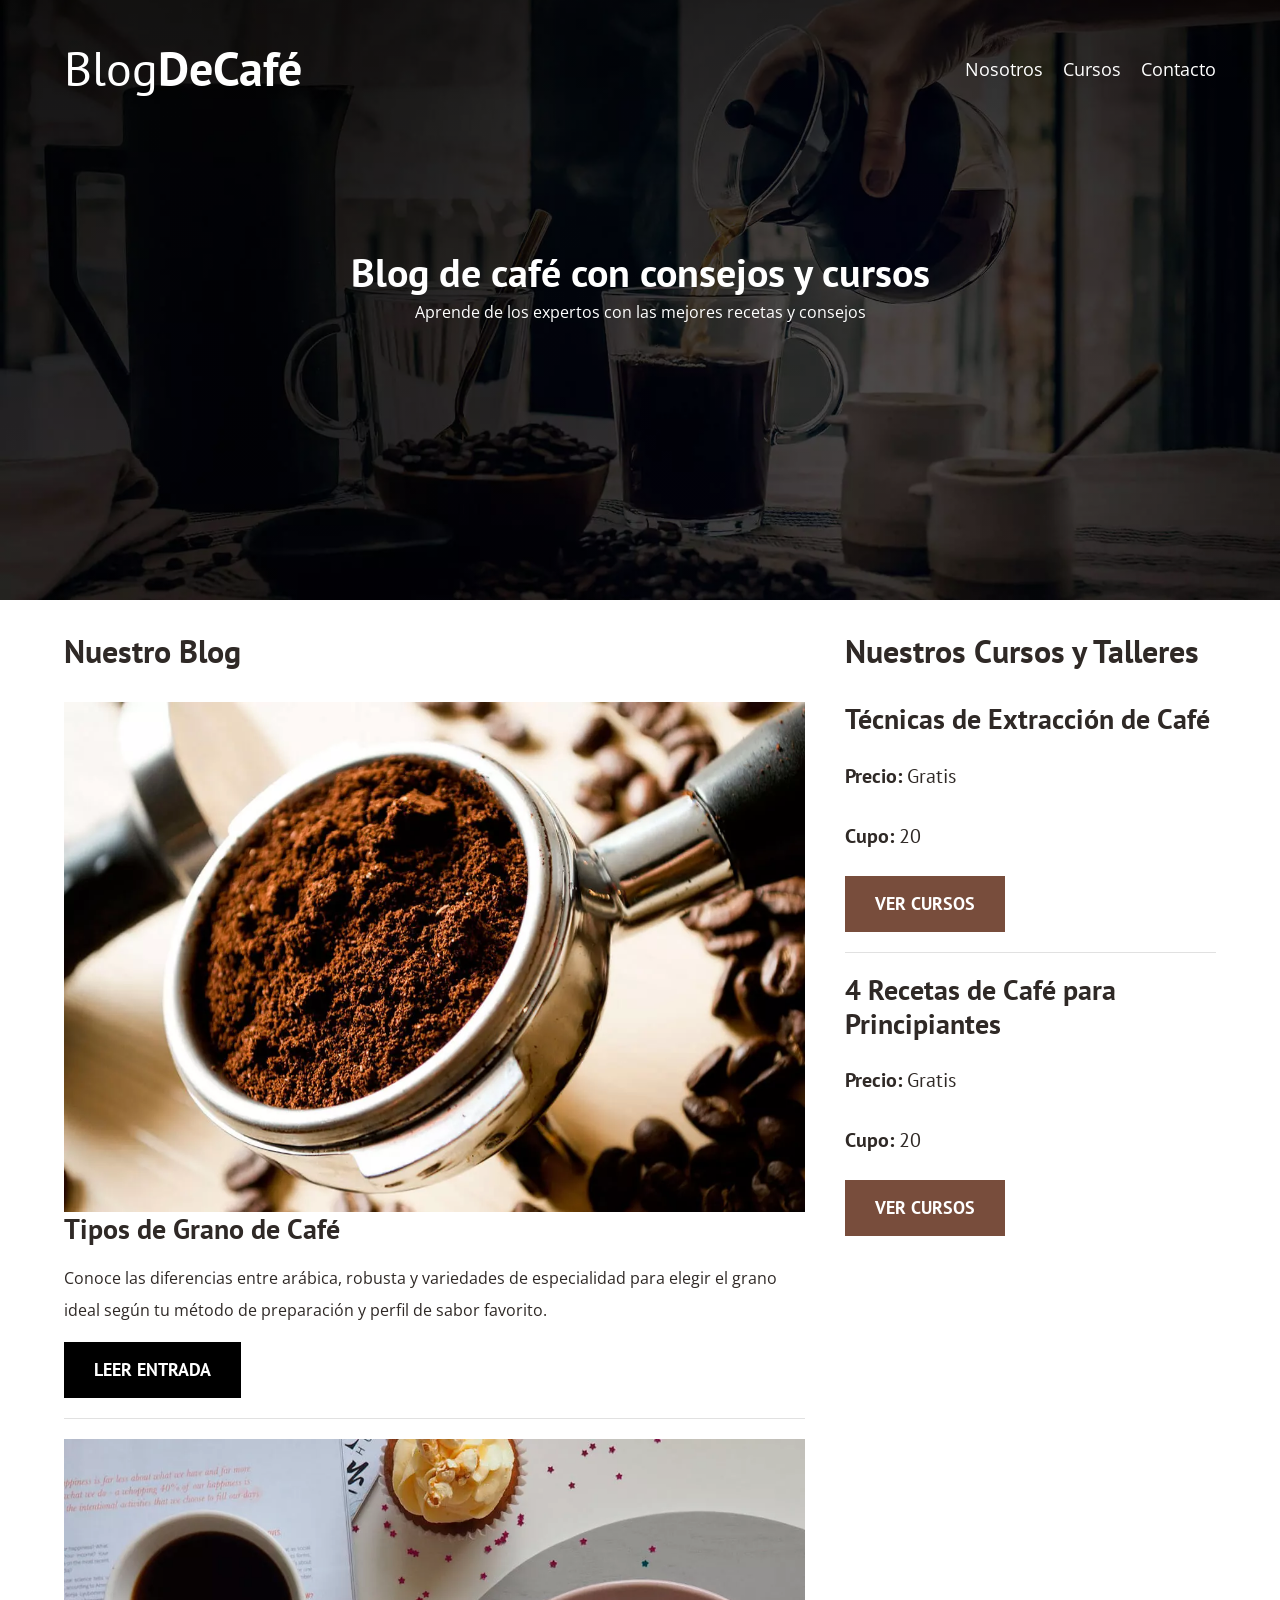
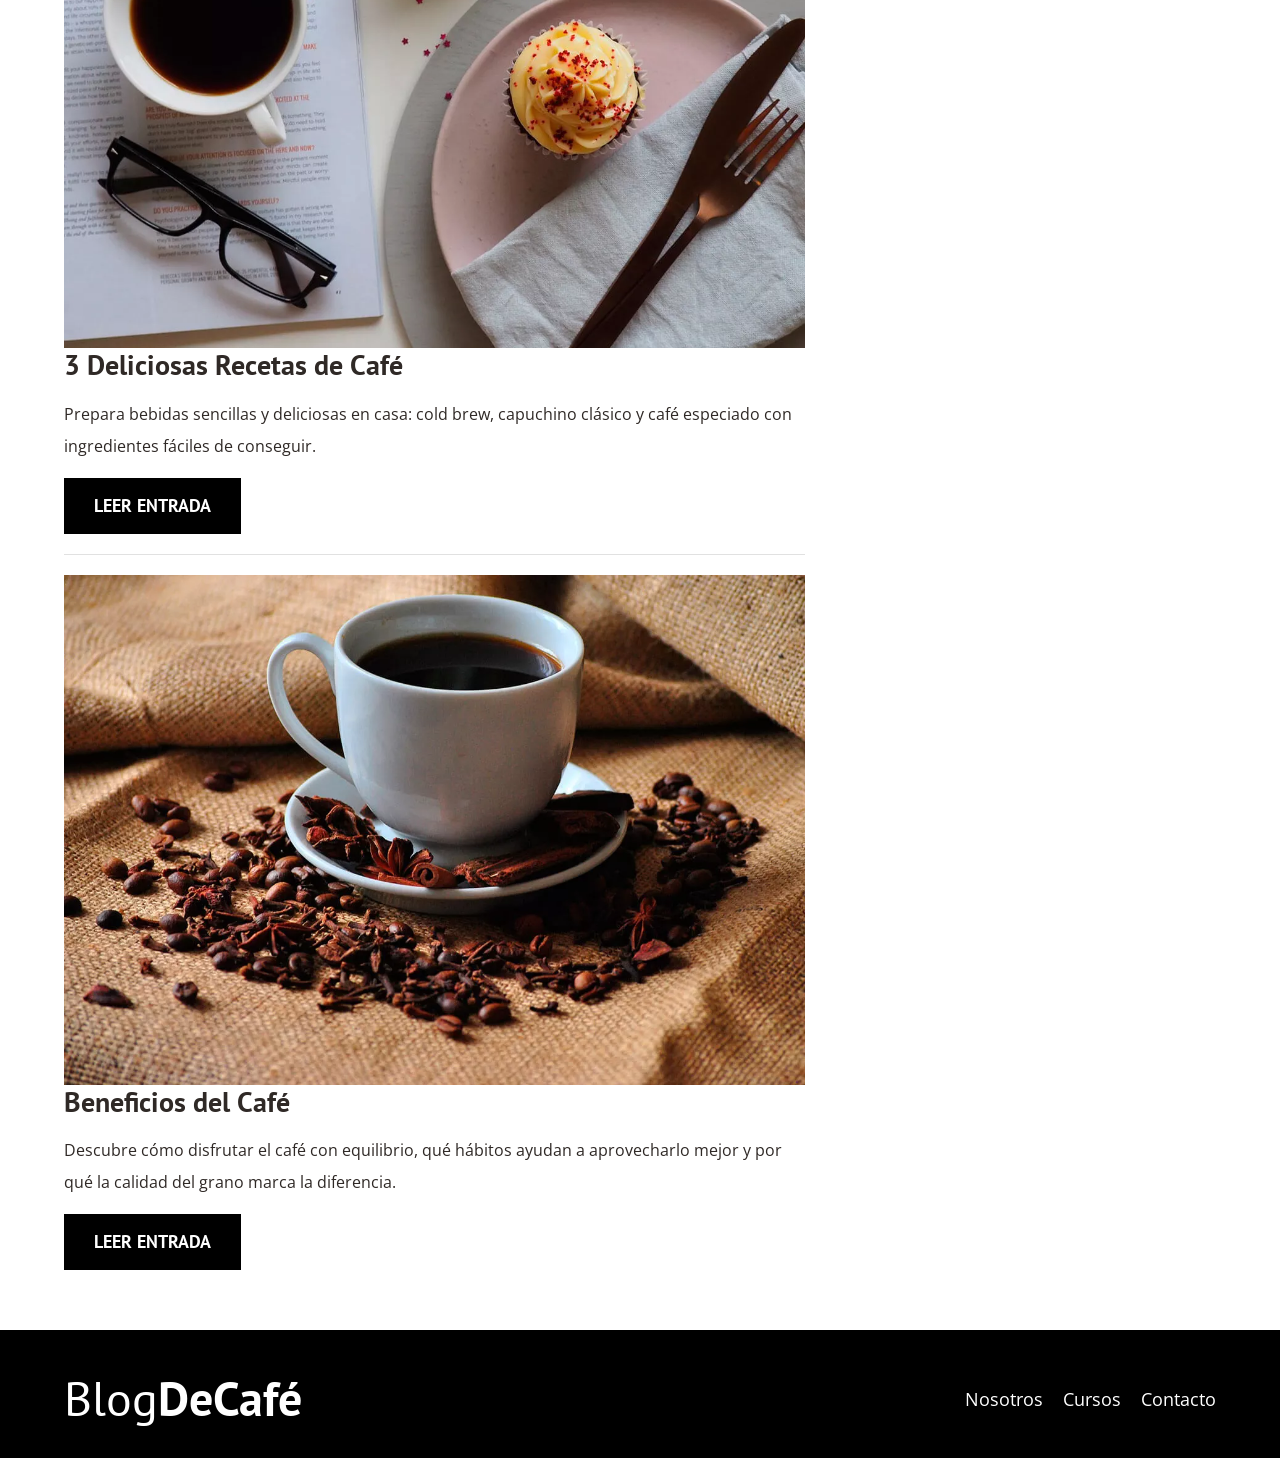
<file: index.html>
<!DOCTYPE html>
<!-- Indica que el documento está escrito en HTML5 -->
<html lang="es">
<!-- Define el idioma principal de la página como español -->

<head>
    <!-- Configuración de caracteres para permitir tildes, ñ y símbolos especiales -->
    <meta charset="UTF-8">

    <!-- Permite que el sitio sea responsive y se adapte a dispositivos móviles -->
    <meta name="viewport" content="width=device-width, initial-scale=1.0">

    <!-- Título que aparece en la pestaña del navegador -->
    <title>BlogDeCafé | Consejos, recetas y cursos</title>

    <!-- Descripción del sitio para buscadores como Google -->
    <meta name="description" content="Blog de café con consejos de preparación, recetas, guías de granos y cursos para aprender con baristas.">

    <!-- Carga anticipada de documentos desactivada por compatibilidad con navegadores modernos -->

    <!-- Preload del archivo normalize.css para cargarlo de forma prioritaria -->
    <link rel="preload" href="css/normalize.css" as="style">

    <!-- Hoja de estilos normalize.css para estandarizar estilos entre navegadores -->
    <link rel="stylesheet" href="css/normalize.css">

    <!-- Preconexión con Google Fonts para mejorar el tiempo de carga de las fuentes -->
    <link rel="preconnect" href="https://fonts.googleapis.com">
    <link rel="preconnect" href="https://fonts.gstatic.com" crossorigin>

    <!-- Importación de fuentes externas desde Google Fonts -->
    <link href="https://fonts.googleapis.com/css2?family=Open+Sans&family=PT+Sans:wght@400;700&display=swap" rel="stylesheet">
    
    <!-- Preload de la hoja de estilos principal del proyecto -->
    <link rel="preload" href="css/style.css" as="style">

    <!-- Archivo CSS principal donde se encuentran los estilos del sitio -->
    <link rel="stylesheet" href="css/style.css">
</head>

<body>

    <!-- Encabezado principal del sitio -->
    <header class="header">

        <!-- Contenedor general para centrar y limitar el ancho del contenido -->
        <div class="contenedor">

            <!-- Barra superior con logo y menú de navegación -->
            <div class="barra">

                <!-- Logo del sitio que enlaza a la página principal -->
                <a class="logo" href="index.html">
                    <h1 class="logo__nombre no-margin centrar-texto">
                        Blog<span class="logo__bold">DeCafé</span>
                    </h1>
                </a>

                <!-- Menú de navegación principal -->
                <nav class="navegacion" aria-label="Navegación principal">
                    <a href="nosotros.html" class="navegacion__enlace">Nosotros</a>
                    <a href="cursos.html" class="navegacion__enlace">Cursos</a>
                    <a href="contacto.html" class="navegacion__enlace">Contacto</a>
                </nav>
            </div>
        </div>

        <!-- Texto principal del encabezado -->
        <div class="header__texto">
            <h2 class="no-margin">Blog de café con consejos y cursos</h2>
            <p class="no-margin">Aprende de los expertos con las mejores recetas y consejos</p>
        </div>
    </header>

    <!-- Contenedor principal que agrupa el blog y la barra lateral -->
    <div class="contenedor contenido-principal">

        <!-- Contenido principal del sitio: entradas del blog -->
        <main class="blog">
            <h3>Nuestro Blog</h3>

            <!-- Primera entrada del blog -->
            <article class="entrada">

                <!-- Imagen de la entrada -->
                <div class="entrada__imagen">
                    <picture>
                        <!-- Imagen en formato WebP para navegadores compatibles -->
                        <source loading="lazy" srcset="img/blog1.webp" type="image/webp">

                        <!-- Imagen alternativa en formato JPG -->
                        <img loading="lazy" src="img/blog1.jpg" alt="imagen blog"> 
                    </picture>
                </div>

                <!-- Contenido textual de la entrada -->
                <div class="entrada__contenido">
                    <h4 class="no-margin">Tipos de Grano de Café</h4>
                    <p>
                        Conoce las diferencias entre arábica, robusta y variedades de especialidad 
                        para elegir el grano ideal según tu método de preparación y perfil de sabor favorito.
                    </p>

                    <!-- Botón que lleva a la página de la entrada completa -->
                    <a href="entrada.html" class="boton boton--primario">Leer Entrada</a>
                </div>
            </article>

            <!-- Segunda entrada del blog -->
            <article class="entrada">

                <!-- Imagen de la entrada -->
                <div class="entrada__imagen">
                    <picture>
                        <!-- Imagen optimizada en formato WebP -->
                        <source loading="lazy" srcset="img/blog2.webp" type="image/webp">

                        <!-- Imagen alternativa en formato JPG -->
                        <img loading="lazy" src="img/blog2.jpg" alt="imagen blog"> 
                    </picture>
                </div>

                <!-- Contenido textual de la entrada -->
                <div class="entrada__contenido">
                    <h4 class="no-margin">3 Deliciosas Recetas de Café</h4>
                    <p>
                        Prepara bebidas sencillas y deliciosas en casa: cold brew, capuchino clásico 
                        y café especiado con ingredientes fáciles de conseguir.
                    </p>

                    <!-- Botón que lleva a la página de la entrada completa -->
                    <a href="entrada.html" class="boton boton--primario">Leer Entrada</a>
                </div>
            </article>

            <!-- Tercera entrada del blog -->
            <article class="entrada">

                <!-- Imagen de la entrada -->
                <div class="entrada__imagen">
                    <picture>
                        <!-- Imagen optimizada en formato WebP -->
                        <source loading="lazy" srcset="img/blog3.webp" type="image/webp">

                        <!-- Imagen alternativa en formato JPG -->
                        <img loading="lazy" src="img/blog3.jpg" alt="imagen blog"> 
                    </picture>
                </div>

                <!-- Contenido textual de la entrada -->
                <div class="entrada__contenido">
                    <h4 class="no-margin">Beneficios del Café</h4>
                    <p>
                        Descubre cómo disfrutar el café con equilibrio, qué hábitos ayudan a aprovecharlo mejor 
                        y por qué la calidad del grano marca la diferencia.
                    </p>

                    <!-- Botón que lleva a la página de la entrada completa -->
                    <a href="entrada.html" class="boton boton--primario">Leer Entrada</a>
                </div>
            </article>
        </main>

        <!-- Barra lateral con cursos y talleres destacados -->
        <aside class="sidebar">
            <h3>Nuestros Cursos y Talleres</h3>

            <!-- Lista de cursos disponibles -->
            <ul class="cursos no-padding">

                <!-- Primer curso destacado -->
                <li class="widget-curso">
                    <h4 class="no-margin">Técnicas de Extracción de Café</h4>

                    <!-- Información del precio del curso -->
                    <p class="widget-curso__label">
                        Precio: 
                        <span class="widget-curso__info">Gratis</span>
                    </p>

                    <!-- Información del cupo disponible -->
                    <p class="widget-curso__label">
                        Cupo: 
                        <span class="widget-curso__info">20</span>
                    </p>

                    <!-- Enlace hacia la página de cursos -->
                    <a href="cursos.html" class="boton boton--secundario">Ver Cursos</a>
                </li>

                <!-- Segundo curso destacado -->
                <li class="widget-curso">
                    <h4 class="no-margin">4 Recetas de Café para Principiantes</h4>

                    <!-- Información del precio del curso -->
                    <p class="widget-curso__label">
                        Precio: 
                        <span class="widget-curso__info">Gratis</span>
                    </p>

                    <!-- Información del cupo disponible -->
                    <p class="widget-curso__label">
                        Cupo: 
                        <span class="widget-curso__info">20</span>
                    </p>

                    <!-- Enlace hacia la página de cursos -->
                    <a href="cursos.html" class="boton boton--secundario">Ver Cursos</a>
                </li>
            </ul>
        </aside>
    </div>

    <!-- Pie de página del sitio -->
    <footer class="footer">

        <!-- Contenedor del footer -->
        <div class="contenedor">

            <!-- Barra inferior con logo y navegación secundaria -->
            <div class="barra">

                <!-- Logo del sitio en el pie de página -->
                <a class="logo" href="index.html">
                    <h1 class="logo__nombre no-margin centrar-texto">
                        Blog<span class="logo__bold">DeCafé</span>
                    </h1>
                </a>

                <!-- Navegación del pie de página -->
                <nav class="navegacion" aria-label="Navegación del pie de página">
                    <a href="nosotros.html" class="navegacion__enlace">Nosotros</a>
                    <a href="cursos.html" class="navegacion__enlace">Cursos</a>
                    <a href="contacto.html" class="navegacion__enlace">Contacto</a>
                </nav>
            </div>
        </div>
    </footer>
    
    <!-- Script de analítica local para registrar visitas durante el desarrollo -->
    <script src="js/analytics.js"></script>

    <!-- Archivo JavaScript para detectar compatibilidad del navegador con ciertas funcionalidades -->
    <script src="js/modernizr.js"></script>
</body>
</html>
</file>
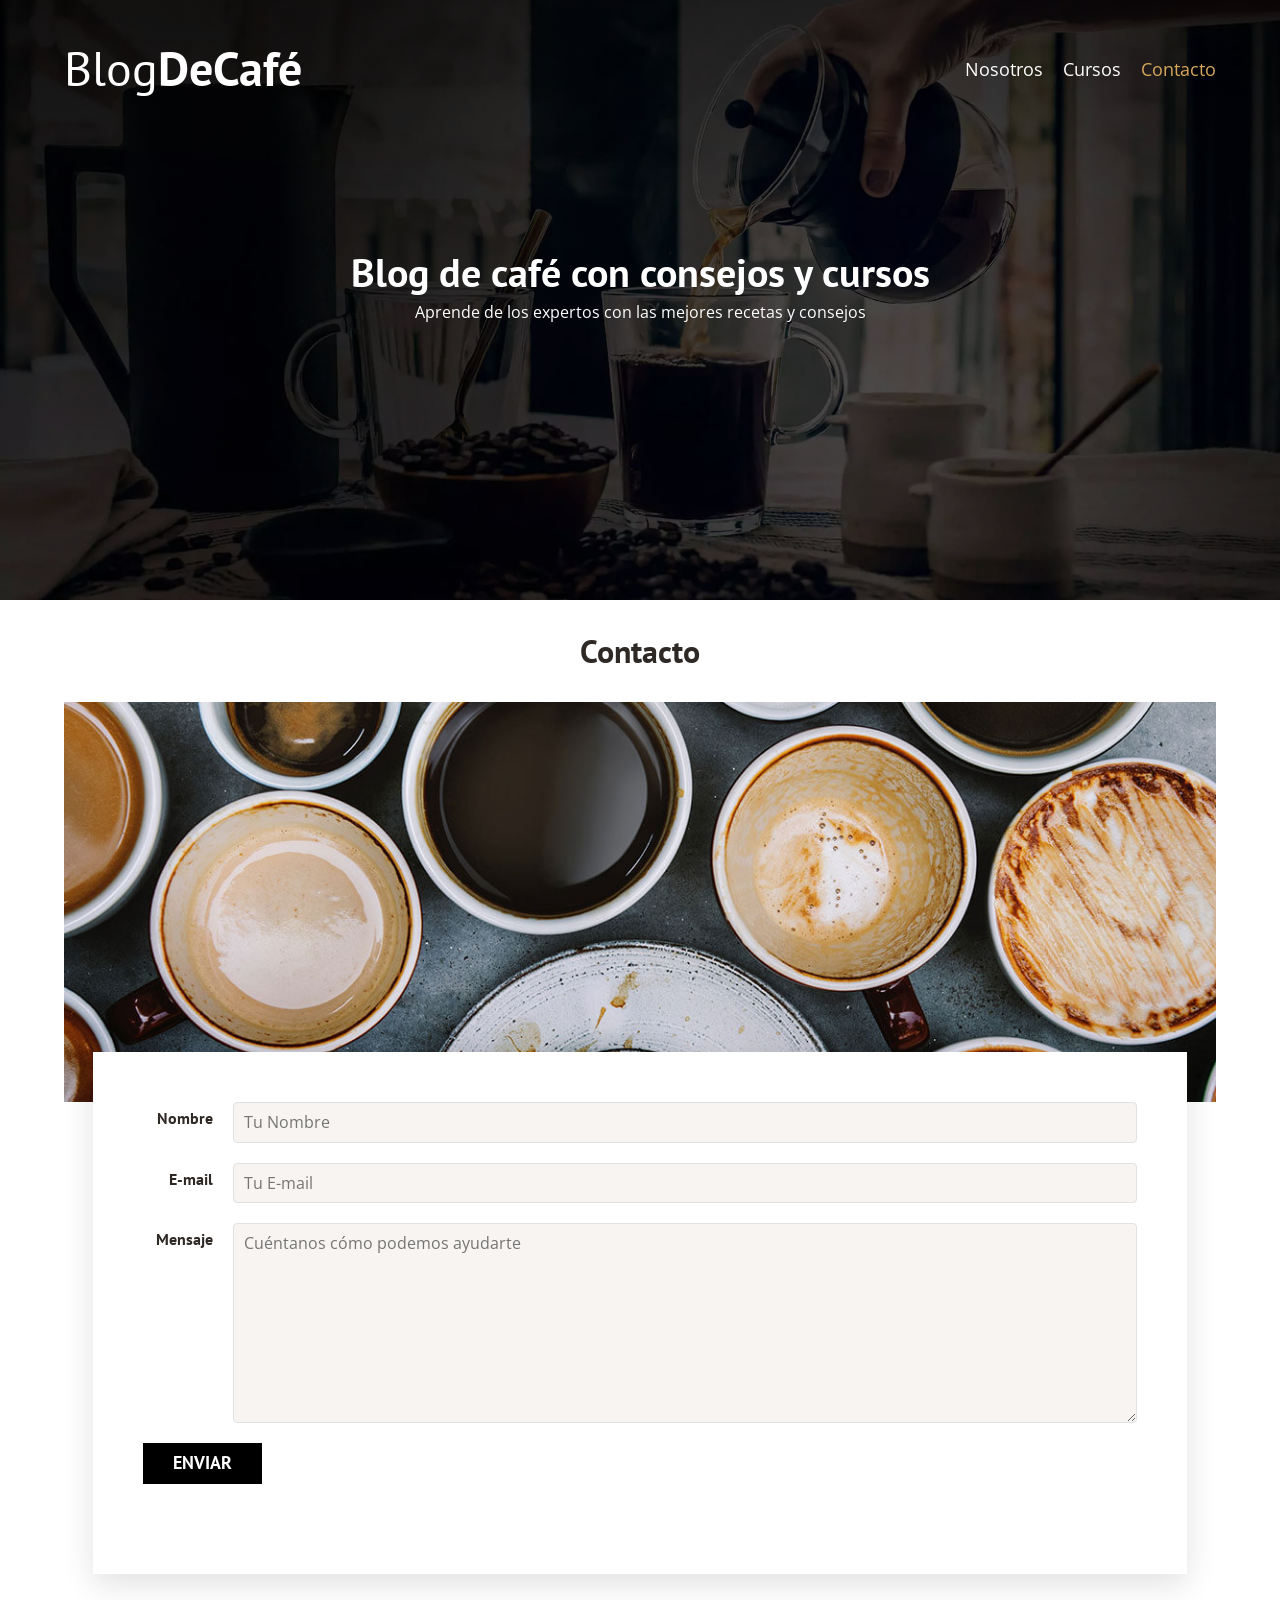
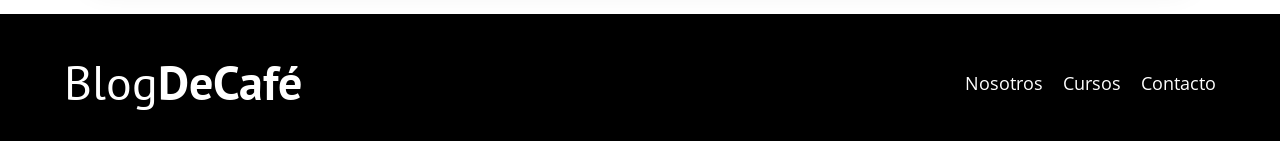
<file: contacto.html>
<!DOCTYPE html>
<!-- Indica que el documento utiliza HTML5 -->

<html lang="es">
<!-- Define el idioma principal del sitio como español -->

<head>
    <!-- Configuración de caracteres para permitir tildes, ñ y caracteres especiales -->
    <meta charset="UTF-8">

    <!-- Permite que la página se adapte correctamente a dispositivos móviles -->
    <meta name="viewport" content="width=device-width, initial-scale=1.0">

    <!-- Título que aparece en la pestaña del navegador -->
    <title>Contacto | BlogDeCafé</title>

    <!-- Descripción de la página para buscadores y SEO -->
    <meta name="description" content="Contacta a BlogDeCafé para resolver dudas, reservar cursos o proponer colaboraciones cafeteras.">

    <!-- Hoja de estilos normalize.css para unificar estilos entre diferentes navegadores -->
    <link rel="stylesheet" href="css/normalize.css">

    <!-- Preconexión con Google Fonts para mejorar el tiempo de carga de las fuentes -->
    <link rel="preconnect" href="https://fonts.googleapis.com">
    <link rel="preconnect" href="https://fonts.gstatic.com" crossorigin>

    <!-- Importación de fuentes externas desde Google Fonts -->
    <link href="https://fonts.googleapis.com/css2?family=Open+Sans&family=PT+Sans:wght@400;700&display=swap" rel="stylesheet">

    <!-- Hoja de estilos principal del proyecto -->
    <link rel="stylesheet" href="css/style.css">
</head>

<body>

    <!-- Encabezado principal de la página -->
    <header class="header">

        <!-- Contenedor que centra el contenido y controla el ancho máximo -->
        <div class="contenedor">

            <!-- Barra superior que contiene el logo y el menú de navegación -->
            <div class="barra">

                <!-- Logo del sitio, enlaza hacia la página principal -->
                <a class="logo" href="index.html">
                    <h1 class="logo__nombre no-margin centrar-texto">
                        Blog<span class="logo__bold">DeCafé</span>
                    </h1>
                </a>

                <!-- Menú de navegación principal -->
                <nav class="navegacion" aria-label="Navegación principal">

                    <!-- Enlace hacia la página Nosotros -->
                    <a href="nosotros.html" class="navegacion__enlace">Nosotros</a>

                    <!-- Enlace hacia la página Cursos -->
                    <a href="cursos.html" class="navegacion__enlace">Cursos</a>

                    <!-- Enlace activo que indica que el usuario está en la página Contacto -->
                    <a href="contacto.html" class="navegacion__enlace navegacion__enlace--activo">Contacto</a>
                </nav>
            </div>
        </div>

        <!-- Texto principal del encabezado -->
        <div class="header__texto">
            <h2 class="no-margin">Blog de café con consejos y cursos</h2>
            <p class="no-margin">Aprende de los expertos con las mejores recetas y consejos</p>
        </div>
    </header>

    <!-- Contenido principal de la página Contacto -->
    <main class="contenedor">

        <!-- Título principal de la sección -->
        <h3 class="centrar-texto">Contacto</h3>

        <!-- Imagen o fondo decorativo de la sección de contacto definido desde CSS -->
        <div class="contacto-bg"></div>

        <!-- Formulario de contacto del sitio -->
        <form class="formulario" aria-label="Formulario de contacto">

            <!-- Campo para ingresar el nombre del usuario -->
            <div class="campo">

                <!-- Etiqueta asociada al input mediante el atributo for="nombre" -->
                <label class="campo__label" for="nombre">Nombre</label>

                <!-- Input de texto para capturar el nombre -->
                <input 
                    class="campo__field"
                    type="text" 
                    placeholder="Tu Nombre" 
                    id="nombre"
                    name="nombre"
                    autocomplete="name"
                    required
                >
                <!-- 
                    id="nombre": conecta el input con su label.
                    name="nombre": identifica el dato al enviar el formulario.
                    autocomplete="name": permite autocompletar el nombre del usuario.
                    required: obliga a diligenciar este campo antes de enviar.
                -->
            </div>

            <!-- Campo para ingresar el correo electrónico del usuario -->
            <div class="campo">

                <!-- Etiqueta asociada al input mediante el atributo for="email" -->
                <label class="campo__label" for="email">E-mail</label>

                <!-- Input de tipo email para validar que el usuario escriba un correo válido -->
                <input 
                    class="campo__field"
                    type="email" 
                    placeholder="Tu E-mail" 
                    id="email"
                    name="email"
                    autocomplete="email"
                    required
                >
                <!-- 
                    type="email": valida el formato del correo electrónico.
                    id="email": conecta el input con su label.
                    name="email": identifica el dato al enviar el formulario.
                    autocomplete="email": permite autocompletar el correo del usuario.
                    required: obliga a diligenciar este campo antes de enviar.
                -->
            </div>

            <!-- Campo para escribir el mensaje -->
            <div class="campo">

                <!-- Etiqueta asociada al textarea mediante el atributo for="mensaje" -->
                <label class="campo__label" for="mensaje">Mensaje</label>

                <!-- Área de texto para que el usuario escriba su mensaje -->
                <textarea 
                    class="campo__field campo__field--textarea"
                    id="mensaje"
                    name="mensaje"
                    placeholder="Cuéntanos cómo podemos ayudarte"
                    required
                ></textarea>
                <!-- 
                    id="mensaje": conecta el textarea con su label.
                    name="mensaje": identifica el contenido al enviar el formulario.
                    placeholder: muestra una ayuda visual dentro del campo.
                    required: obliga a escribir un mensaje antes de enviar.
                -->
            </div>

            <!-- Campo que contiene el botón de envío del formulario -->
            <div class="campo">

                <!-- Botón para enviar la información ingresada en el formulario -->
                <input 
                    type="submit" 
                    value="Enviar" 
                    class="boton boton--primario"
                >
            </div>
        </form>
    </main>

    <!-- Pie de página del sitio -->
    <footer class="footer">

        <!-- Contenedor del footer -->
        <div class="contenedor">

            <!-- Barra inferior con logo y navegación secundaria -->
            <div class="barra">

                <!-- Logo del sitio en el pie de página -->
                <a class="logo" href="index.html">
                    <h1 class="logo__nombre no-margin centrar-texto">
                        Blog<span class="logo__bold">DeCafé</span>
                    </h1>
                </a>

                <!-- Menú de navegación del pie de página -->
                <nav class="navegacion" aria-label="Navegación del pie de página">

                    <!-- Enlace hacia la página Nosotros -->
                    <a href="nosotros.html" class="navegacion__enlace">Nosotros</a>

                    <!-- Enlace hacia la página Cursos -->
                    <a href="cursos.html" class="navegacion__enlace">Cursos</a>

                    <!-- Enlace hacia la página Contacto -->
                    <a href="contacto.html" class="navegacion__enlace">Contacto</a>
                </nav>
            </div>
        </div>
    </footer>

    <!-- Script de analítica local para registrar visitas durante el desarrollo -->
    <script src="js/analytics.js"></script>

    <!-- Archivo JavaScript principal del proyecto -->
    <script src="js/app.js"></script>

    <!-- Archivo JavaScript para detectar compatibilidad del navegador -->
    <script src="js/modernizr.js"></script>
</body>
</html>
</file>
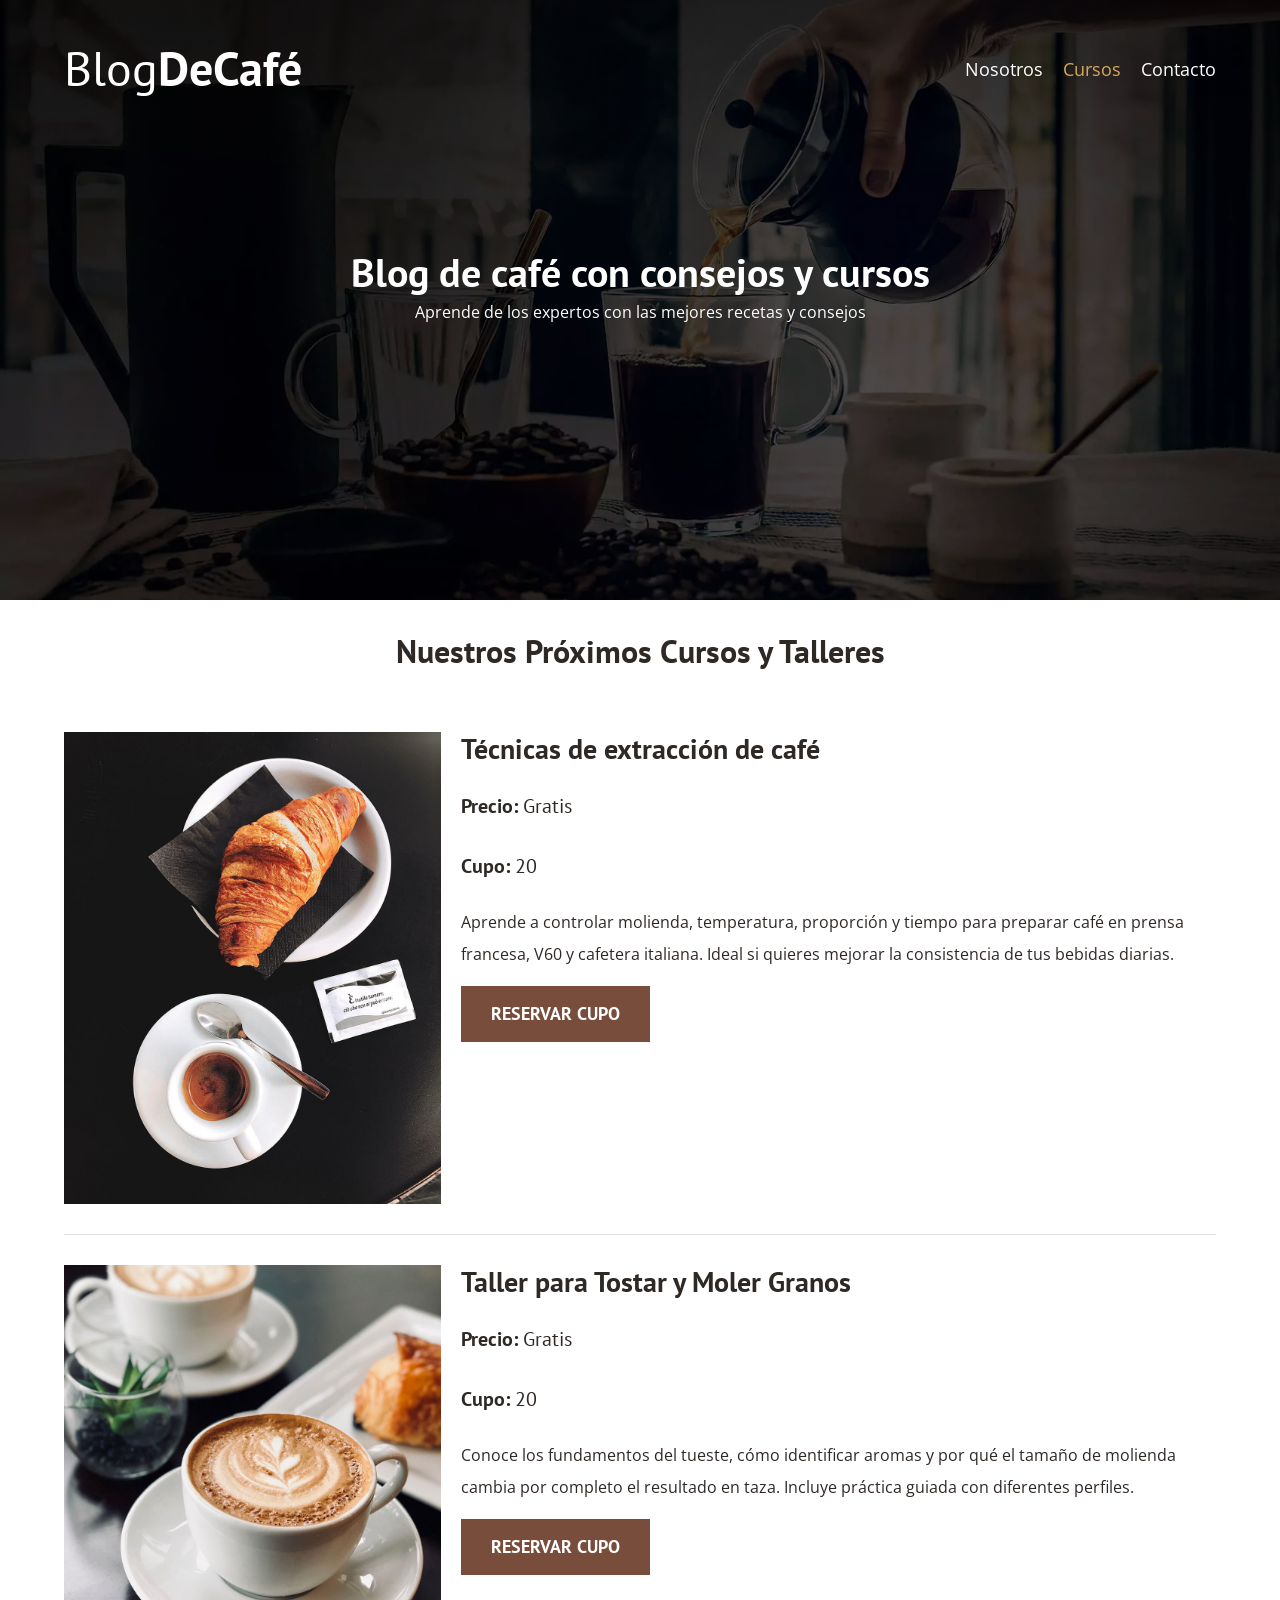
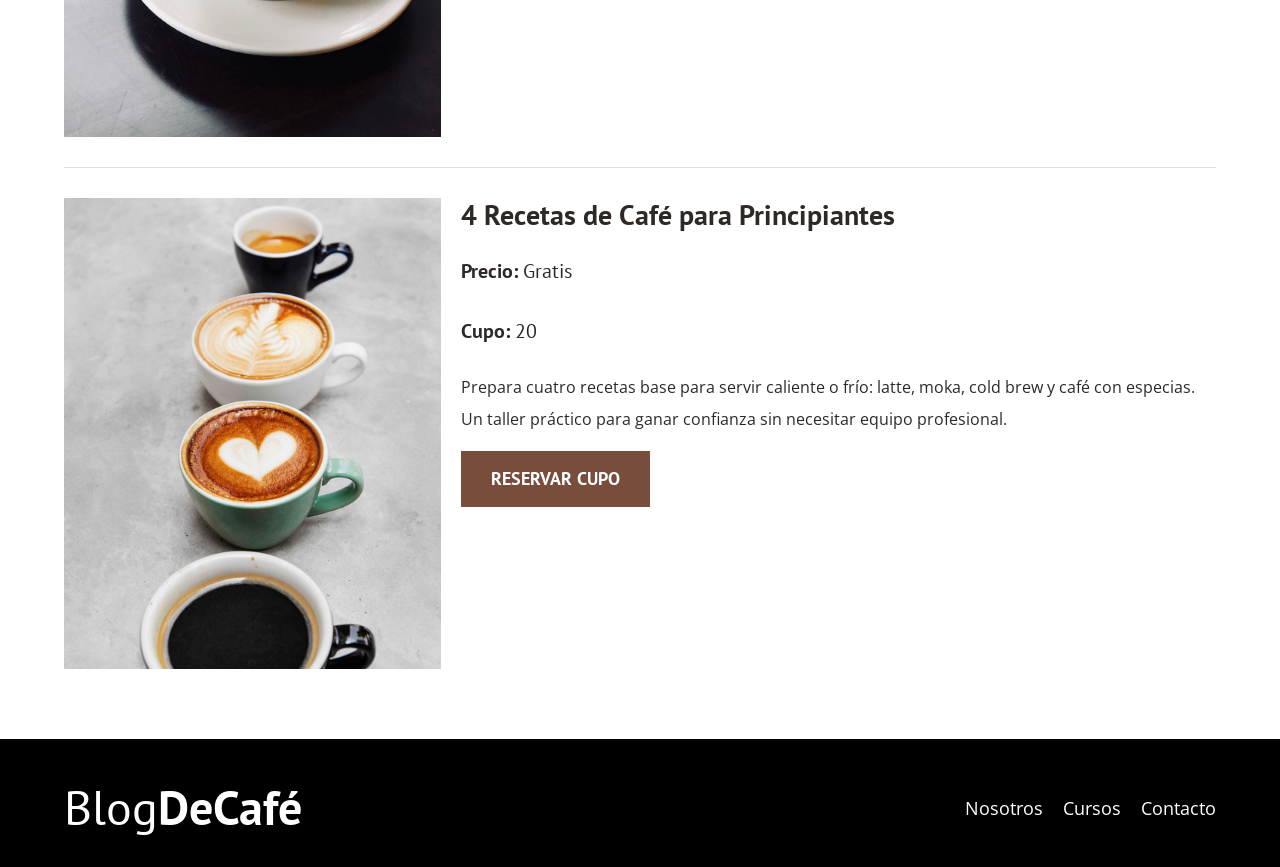
<file: cursos.html>
<!DOCTYPE html>
<!-- Indica que el documento utiliza HTML5 -->
<html lang="es">
<!-- Define el idioma principal del sitio como español -->

<head>
    <!-- Configuración de caracteres para permitir tildes, ñ y caracteres especiales -->
    <meta charset="UTF-8">

    <!-- Permite que la página se adapte correctamente a pantallas móviles -->
    <meta name="viewport" content="width=device-width, initial-scale=1.0">

    <!-- Título que aparece en la pestaña del navegador -->
    <title>Cursos y talleres | BlogDeCafé</title>

    <!-- Descripción de la página para buscadores y SEO -->
    <meta name="description" content="Cursos gratuitos de preparación, tueste, molienda y recetas de café para principiantes.">

    <!-- Hoja de estilos normalize.css para unificar estilos entre navegadores -->
    <link rel="stylesheet" href="css/normalize.css">

    <!-- Preconexión con Google Fonts para mejorar el tiempo de carga de las fuentes -->
    <link rel="preconnect" href="https://fonts.googleapis.com">
    <link rel="preconnect" href="https://fonts.gstatic.com" crossorigin>

    <!-- Importación de fuentes externas desde Google Fonts -->
    <link href="https://fonts.googleapis.com/css2?family=Open+Sans&family=PT+Sans:wght@400;700&display=swap" rel="stylesheet">

    <!-- Hoja de estilos principal del proyecto -->
    <link rel="stylesheet" href="css/style.css">
</head>

<body>

    <!-- Encabezado principal de la página -->
    <header class="header">

        <!-- Contenedor que centra el contenido y controla el ancho máximo -->
        <div class="contenedor">

            <!-- Barra superior que contiene el logo y el menú de navegación -->
            <div class="barra">

                <!-- Logo del sitio, enlaza hacia la página principal -->
                <a class="logo" href="index.html">
                    <h1 class="logo__nombre no-margin centrar-texto">
                        Blog<span class="logo__bold">DeCafé</span>
                    </h1>
                </a>

                <!-- Menú de navegación principal -->
                <nav class="navegacion" aria-label="Navegación principal">

                    <!-- Enlace hacia la página Nosotros -->
                    <a href="nosotros.html" class="navegacion__enlace">Nosotros</a>

                    <!-- Enlace activo que indica que el usuario está en la página Cursos -->
                    <a href="cursos.html" class="navegacion__enlace navegacion__enlace--activo">Cursos</a>

                    <!-- Enlace hacia la página de contacto -->
                    <a href="contacto.html" class="navegacion__enlace">Contacto</a>
                </nav>
            </div>
        </div>

        <!-- Texto principal del encabezado -->
        <div class="header__texto">
            <h2 class="no-margin">Blog de café con consejos y cursos</h2>
            <p class="no-margin">Aprende de los expertos con las mejores recetas y consejos</p>
        </div>
    </header>

    <!-- Contenido principal de la página Cursos -->
    <main class="contenedor">

        <!-- Título principal de la sección -->
        <h3 class="centrar-texto">Nuestros Próximos Cursos y Talleres</h3>

        <!-- Primer curso disponible -->
        <div class="curso">

            <!-- Imagen representativa del curso -->
            <div class="curso__imagen">
                <img src="img/curso1.jpg" alt="Curso sobre técnicas de extracción de café">
            </div>

            <!-- Información detallada del curso -->
            <div class="curso__informacion">

                <!-- Nombre del curso -->
                <h4 class="no-margin">Técnicas de extracción de café</h4>

                <!-- Precio del curso -->
                <p class="curso__label">
                    Precio: 
                    <span class="curso__info">Gratis</span>
                </p>

                <!-- Cupos disponibles para el curso -->
                <p class="curso__label">
                    Cupo: 
                    <span class="curso__info">20</span>
                </p>

                <!-- Descripción del contenido del curso -->
                <p class="curso__descripcion">
                    Aprende a controlar molienda, temperatura, proporción y tiempo para preparar café 
                    en prensa francesa, V60 y cafetera italiana. Ideal si quieres mejorar la consistencia 
                    de tus bebidas diarias.
                </p>

                <!-- Botón que lleva al formulario de contacto para reservar cupo -->
                <a href="contacto.html" class="boton boton--secundario">Reservar Cupo</a>
            </div>
        </div>

        <!-- Segundo curso disponible -->
        <div class="curso">

            <!-- Imagen representativa del curso -->
            <div class="curso__imagen">
                <img src="img/curso2.jpg" alt="Curso sobre tueste y molienda de granos de café">
            </div>

            <!-- Información detallada del curso -->
            <div class="curso__informacion">

                <!-- Nombre del curso -->
                <h4 class="no-margin">Taller para Tostar y Moler Granos</h4>

                <!-- Precio del curso -->
                <p class="curso__label">
                    Precio: 
                    <span class="curso__info">Gratis</span>
                </p>

                <!-- Cupos disponibles para el curso -->
                <p class="curso__label">
                    Cupo: 
                    <span class="curso__info">20</span>
                </p>

                <!-- Descripción del contenido del curso -->
                <p class="curso__descripcion">
                    Conoce los fundamentos del tueste, cómo identificar aromas y por qué el tamaño de 
                    molienda cambia por completo el resultado en taza. Incluye práctica guiada con 
                    diferentes perfiles.
                </p>

                <!-- Botón que lleva al formulario de contacto para reservar cupo -->
                <a href="contacto.html" class="boton boton--secundario">Reservar Cupo</a>
            </div>
        </div>

        <!-- Tercer curso disponible -->
        <div class="curso">

            <!-- Imagen representativa del curso -->
            <div class="curso__imagen">
                <img src="img/curso3.jpg" alt="Curso de recetas de café para principiantes">
            </div>

            <!-- Información detallada del curso -->
            <div class="curso__informacion">

                <!-- Nombre del curso -->
                <h4 class="no-margin">4 Recetas de Café para Principiantes</h4>

                <!-- Precio del curso -->
                <p class="curso__label">
                    Precio: 
                    <span class="curso__info">Gratis</span>
                </p>

                <!-- Cupos disponibles para el curso -->
                <p class="curso__label">
                    Cupo: 
                    <span class="curso__info">20</span>
                </p>

                <!-- Descripción del contenido del curso -->
                <p class="curso__descripcion">
                    Prepara cuatro recetas base para servir caliente o frío: latte, moka, cold brew y café 
                    con especias. Un taller práctico para ganar confianza sin necesitar equipo profesional.
                </p>

                <!-- Botón que lleva al formulario de contacto para reservar cupo -->
                <a href="contacto.html" class="boton boton--secundario">Reservar Cupo</a>
            </div>
        </div>
    </main>

    <!-- Pie de página del sitio -->
    <footer class="footer">

        <!-- Contenedor del footer -->
        <div class="contenedor">

            <!-- Barra inferior con logo y navegación secundaria -->
            <div class="barra">

                <!-- Logo del sitio en el pie de página -->
                <a class="logo" href="index.html">
                    <h1 class="logo__nombre no-margin centrar-texto">
                        Blog<span class="logo__bold">DeCafé</span>
                    </h1>
                </a>

                <!-- Menú de navegación del pie de página -->
                <nav class="navegacion" aria-label="Navegación del pie de página">

                    <!-- Enlace hacia la página Nosotros -->
                    <a href="nosotros.html" class="navegacion__enlace">Nosotros</a>

                    <!-- Enlace hacia la página Cursos -->
                    <a href="cursos.html" class="navegacion__enlace">Cursos</a>

                    <!-- Enlace hacia la página Contacto -->
                    <a href="contacto.html" class="navegacion__enlace">Contacto</a>
                </nav>
            </div>
        </div>
    </footer>

    <!-- Archivo JavaScript para detectar compatibilidad del navegador -->
    <!-- Script de analítica local para registrar visitas durante el desarrollo -->
    <script src="js/analytics.js"></script>

    <!-- Archivo JavaScript para detectar compatibilidad del navegador -->
    <script src="js/modernizr.js"></script>
</body>
</html>
</file>
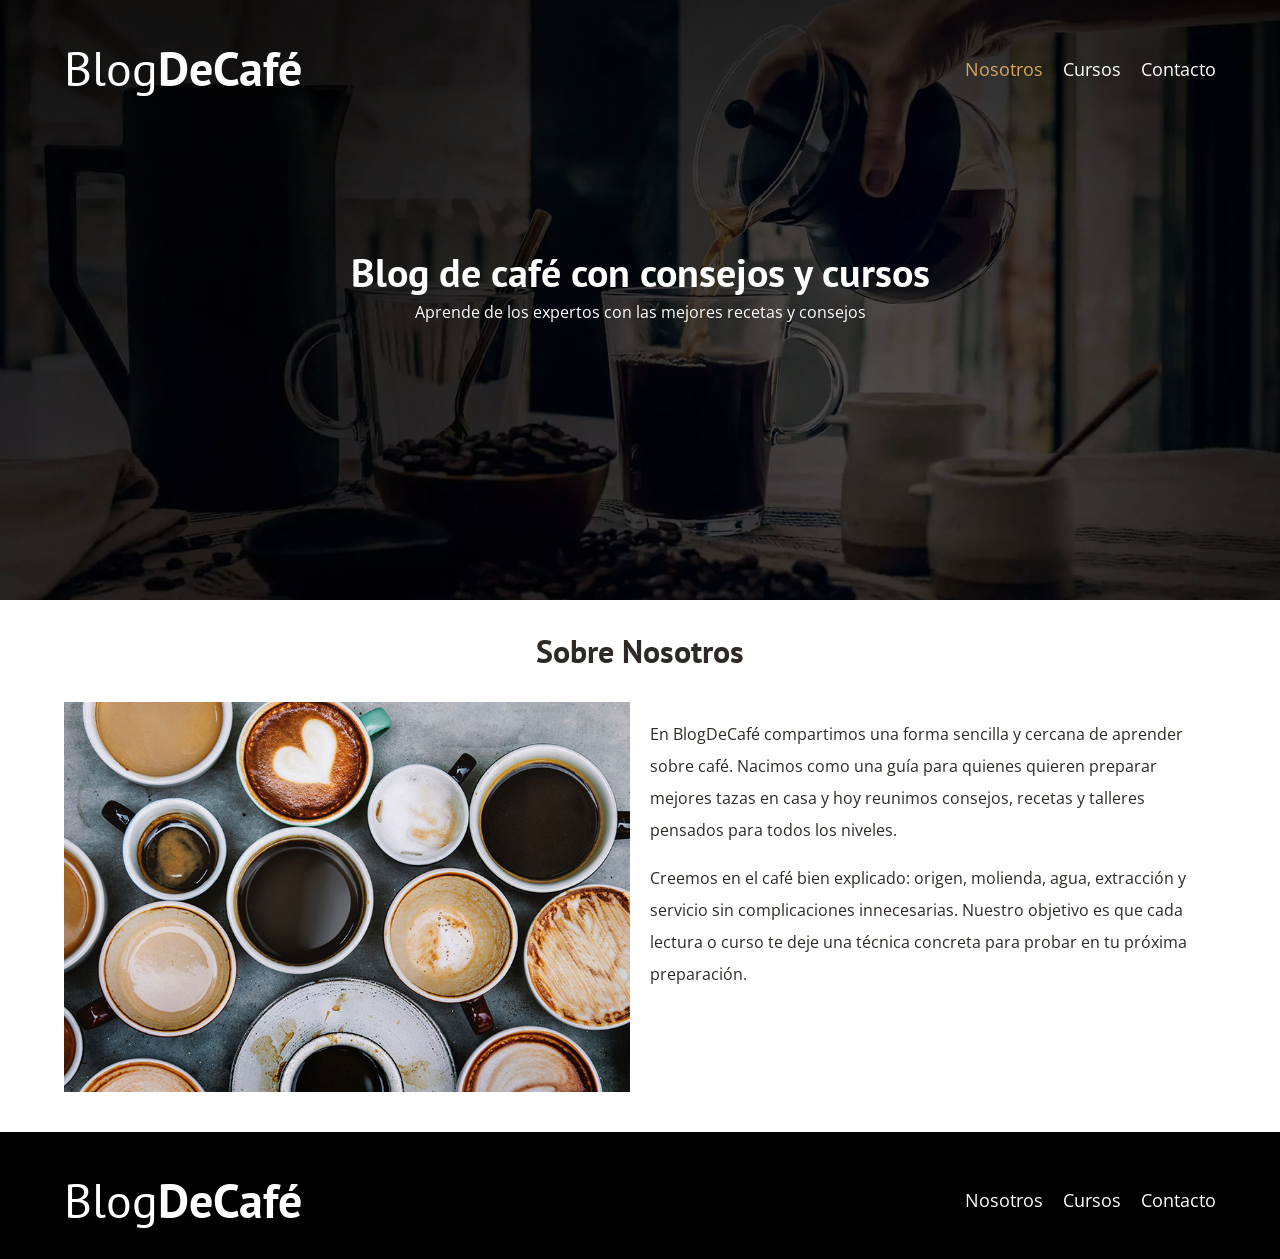
<file: entrada.html>
<!DOCTYPE html>
<!-- Indica que el documento utiliza HTML5 -->
<html lang="es">
<!-- Define el idioma principal del sitio como español -->

<head>
    <!-- Configuración de caracteres para permitir tildes, ñ y caracteres especiales -->
    <meta charset="UTF-8">

    <!-- Permite que la página se adapte correctamente a pantallas móviles -->
    <meta name="viewport" content="width=device-width, initial-scale=1.0">

    <!-- Título que aparece en la pestaña del navegador -->
    <title>Nosotros | BlogDeCafé</title>

    <!-- Descripción de la página para buscadores y SEO -->
    <meta name="description" content="Conoce la historia de BlogDeCafé y nuestra forma de enseñar preparación, cata y cultura cafetera.">

    <!-- Hoja de estilos normalize.css para unificar estilos entre navegadores -->
    <link rel="stylesheet" href="css/normalize.css">

    <!-- Preconexión con Google Fonts para mejorar el tiempo de carga -->
    <link rel="preconnect" href="https://fonts.googleapis.com">
    <link rel="preconnect" href="https://fonts.gstatic.com" crossorigin>

    <!-- Importación de fuentes desde Google Fonts -->
    <link href="https://fonts.googleapis.com/css2?family=Open+Sans&family=PT+Sans:wght@400;700&display=swap" rel="stylesheet">

    <!-- Hoja de estilos principal del proyecto -->
    <link rel="stylesheet" href="css/style.css">
</head>

<body>

    <!-- Encabezado principal de la página -->
    <header class="header">

        <!-- Contenedor que centra el contenido y controla el ancho máximo -->
        <div class="contenedor">

            <!-- Barra superior que contiene el logo y el menú de navegación -->
            <div class="barra">

                <!-- Logo del sitio, enlaza hacia la página principal -->
                <a class="logo" href="index.html">
                    <h1 class="logo__nombre no-margin centrar-texto">
                        Blog<span class="logo__bold">DeCafé</span>
                    </h1>
                </a>

                <!-- Menú de navegación principal -->
                <nav class="navegacion" aria-label="Navegación principal">

                    <!-- Enlace activo que indica que el usuario está en la página Nosotros -->
                    <a href="nosotros.html" class="navegacion__enlace navegacion__enlace--activo">Nosotros</a>

                    <!-- Enlace hacia la página de cursos -->
                    <a href="cursos.html" class="navegacion__enlace">Cursos</a>

                    <!-- Enlace hacia la página de contacto -->
                    <a href="contacto.html" class="navegacion__enlace">Contacto</a>
                </nav>
            </div>
        </div>

        <!-- Texto principal del encabezado -->
        <div class="header__texto">
            <h2 class="no-margin">Blog de café con consejos y cursos</h2>
            <p class="no-margin">Aprende de los expertos con las mejores recetas y consejos</p>
        </div>
    </header>

    <!-- Contenido principal de la página Nosotros -->
    <main class="contenedor">

        <!-- Título principal de la sección -->
        <h3 class="centrar-texto">Sobre Nosotros</h3>

        <!-- Sección que agrupa la imagen y el texto informativo -->
        <div class="sobre-nosotros">

            <!-- Contenedor de la imagen de la sección Nosotros -->
            <div class="sobre-nosotros__imagen">
                <img src="img/nosotros.jpg" alt="Barista preparando café filtrado">
            </div>

            <!-- Contenedor del texto descriptivo sobre BlogDeCafé -->
            <div class="sobre-nosotros__texto">
                <p>
                    En BlogDeCafé compartimos una forma sencilla y cercana de aprender sobre café. 
                    Nacimos como una guía para quienes quieren preparar mejores tazas en casa y hoy 
                    reunimos consejos, recetas y talleres pensados para todos los niveles.
                </p>

                <p>
                    Creemos en el café bien explicado: origen, molienda, agua, extracción y servicio 
                    sin complicaciones innecesarias. Nuestro objetivo es que cada lectura o curso te 
                    deje una técnica concreta para probar en tu próxima preparación.
                </p>
            </div>
        </div>
    </main>

    <!-- Pie de página del sitio -->
    <footer class="footer">

        <!-- Contenedor del footer -->
        <div class="contenedor">

            <!-- Barra inferior con logo y navegación secundaria -->
            <div class="barra">

                <!-- Logo del sitio en el pie de página -->
                <a class="logo" href="index.html">
                    <h1 class="logo__nombre no-margin centrar-texto">
                        Blog<span class="logo__bold">DeCafé</span>
                    </h1>
                </a>

                <!-- Menú de navegación del pie de página -->
                <nav class="navegacion" aria-label="Navegación del pie de página">

                    <!-- Enlace hacia la página Nosotros -->
                    <a href="nosotros.html" class="navegacion__enlace">Nosotros</a>

                    <!-- Enlace hacia la página Cursos -->
                    <a href="cursos.html" class="navegacion__enlace">Cursos</a>

                    <!-- Enlace hacia la página Contacto -->
                    <a href="contacto.html" class="navegacion__enlace">Contacto</a>
                </nav>
            </div>
        </div>
    </footer>
    
    <!-- Archivo JavaScript para detectar compatibilidad del navegador -->
    <!-- Script de analítica local para registrar visitas durante el desarrollo -->
    <script src="js/analytics.js"></script>

    <!-- Archivo JavaScript para detectar compatibilidad del navegador -->
    <script src="js/modernizr.js"></script>
</body>
</html>
</file>
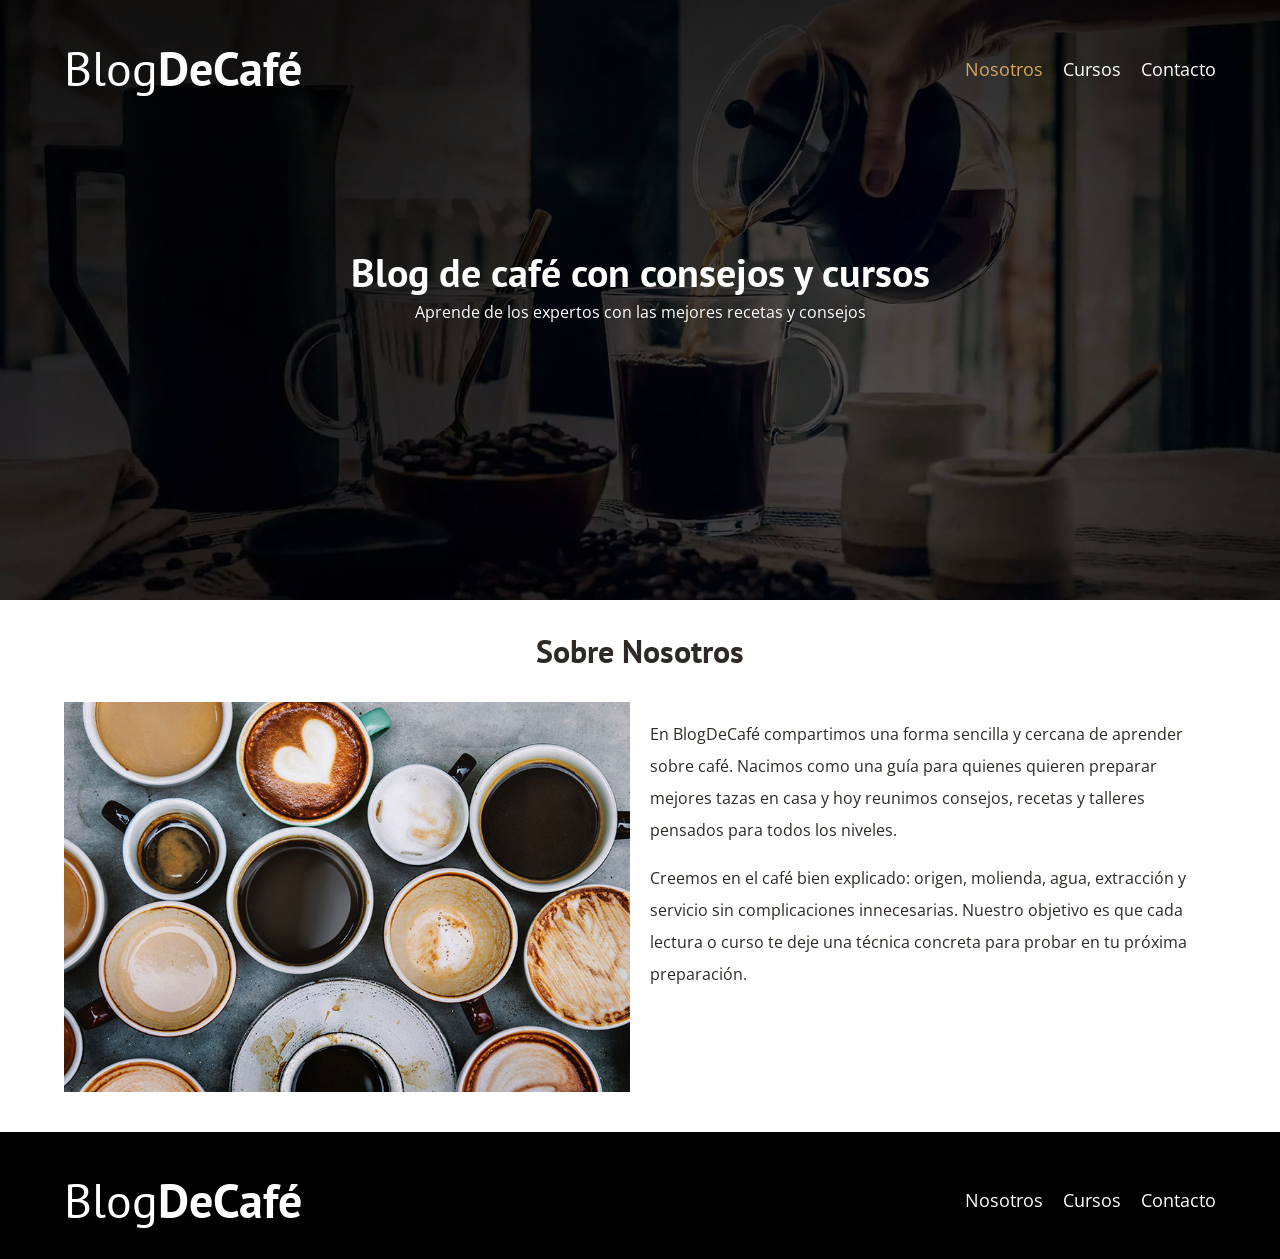
<file: nosotros.html>
<!DOCTYPE html>
<!-- Indica que el documento utiliza HTML5 -->
<html lang="es">
<!-- Define el idioma principal del sitio como español -->

<head>
    <!-- Configuración de caracteres para permitir tildes, ñ y caracteres especiales -->
    <meta charset="UTF-8">

    <!-- Permite que la página se adapte correctamente a pantallas móviles -->
    <meta name="viewport" content="width=device-width, initial-scale=1.0">

    <!-- Título que aparece en la pestaña del navegador -->
    <title>Nosotros | BlogDeCafé</title>

    <!-- Descripción de la página para buscadores y SEO -->
    <meta name="description" content="Conoce la historia de BlogDeCafé y nuestra forma de enseñar preparación, cata y cultura cafetera.">

    <!-- Hoja de estilos normalize.css para unificar estilos entre navegadores -->
    <link rel="stylesheet" href="css/normalize.css">

    <!-- Importación de fuentes desde Google Fonts -->
    <link href="https://fonts.googleapis.com/css2?family=Open+Sans&family=PT+Sans:wght@400;700&display=swap" rel="stylesheet">

    <!-- Hoja de estilos principal del proyecto -->
    <link rel="stylesheet" href="css/style.css">
</head>

<body>

    <!-- Encabezado principal de la página -->
    <header class="header">

        <!-- Contenedor que centra el contenido y controla el ancho máximo -->
        <div class="contenedor">

            <!-- Barra superior que contiene el logo y el menú de navegación -->
            <div class="barra">

                <!-- Logo del sitio, enlaza hacia la página principal -->
                <a class="logo" href="index.html">
                    <h1 class="logo__nombre no-margin centrar-texto">
                        Blog<span class="logo__bold">DeCafé</span>
                    </h1>
                </a>

                <!-- Menú de navegación principal -->
                <nav class="navegacion" aria-label="Navegación principal">
                    <!-- Enlace activo que indica que el usuario está en la página Nosotros -->
                    <a href="nosotros.html" class="navegacion__enlace navegacion__enlace--activo">Nosotros</a>

                    <!-- Enlace hacia la página de cursos -->
                    <a href="cursos.html" class="navegacion__enlace">Cursos</a>

                    <!-- Enlace hacia la página de contacto -->
                    <a href="contacto.html" class="navegacion__enlace">Contacto</a>
                </nav>
            </div>
        </div>

        <!-- Texto principal del encabezado -->
        <div class="header__texto">
            <h2 class="no-margin">Blog de café con consejos y cursos</h2>
            <p class="no-margin">Aprende de los expertos con las mejores recetas y consejos</p>
        </div>
    </header>

    <!-- Contenido principal de la página Nosotros -->
    <main class="contenedor">

        <!-- Título principal de la sección -->
        <h3 class="centrar-texto">Sobre Nosotros</h3>

        <!-- Sección que agrupa la imagen y el texto informativo -->
        <div class="sobre-nosotros">

            <!-- Contenedor de la imagen de la sección Nosotros -->
            <div class="sobre-nosotros__imagen">
                <img src="img/nosotros.jpg" alt="Barista preparando café filtrado">
            </div>

            <!-- Contenedor del texto descriptivo sobre BlogDeCafé -->
            <div class="sobre-nosotros__texto">
                <p>
                    En BlogDeCafé compartimos una forma sencilla y cercana de aprender sobre café. 
                    Nacimos como una guía para quienes quieren preparar mejores tazas en casa y hoy 
                    reunimos consejos, recetas y talleres pensados para todos los niveles.
                </p>

                <p>
                    Creemos en el café bien explicado: origen, molienda, agua, extracción y servicio 
                    sin complicaciones innecesarias. Nuestro objetivo es que cada lectura o curso te 
                    deje una técnica concreta para probar en tu próxima preparación.
                </p>
            </div>
        </div>
    </main>

    <!-- Pie de página del sitio -->
    <footer class="footer">

        <!-- Contenedor del footer -->
        <div class="contenedor">

            <!-- Barra inferior con logo y navegación secundaria -->
            <div class="barra">

                <!-- Logo del sitio en el pie de página -->
                <a class="logo" href="index.html">
                    <h1 class="logo__nombre no-margin centrar-texto">
                        Blog<span class="logo__bold">DeCafé</span>
                    </h1>
                </a>

                <!-- Menú de navegación del pie de página -->
                <nav class="navegacion" aria-label="Navegación del pie de página">
                    <a href="nosotros.html" class="navegacion__enlace">Nosotros</a>
                    <a href="cursos.html" class="navegacion__enlace">Cursos</a>
                    <a href="contacto.html" class="navegacion__enlace">Contacto</a>
                </nav>
            </div>
        </div>
    </footer>
    
    <!-- Archivo JavaScript para detectar compatibilidad del navegador -->
    <!-- Script de analítica local para registrar visitas durante el desarrollo -->
    <script src="js/analytics.js"></script>

    <!-- Archivo JavaScript para detectar compatibilidad del navegador -->
    <script src="js/modernizr.js"></script>
</body>
</html>
</file>
<file: css/style.css>
/* Variables globales del proyecto. */
/*Se definen en :root para poder reutilizarlas en todo el archivo CSS.*/
:root {
    /* Fuentes principales del sitio */
    --fuenteHeading: 'PT Sans', sans-serif;
    --fuenteParrafos: 'Open Sans', sans-serif;

    /* Paleta de colores del proyecto */
    --primario: #784D3C;
    --primarioOscuro: #5f3b2e;
    --acento: #d6a75c;
    --gris: #e1e1e1;
    --grisClaro: #f7f4f1;
    --texto: #2f2926;
    --blanco: #ffffff;
    --negro: #000000;
}

/* 
    Configuración base del documento.
    box-sizing permite controlar mejor los tamaños de cajas.
    font-size: 62.5% hace que 1rem equivalga aproximadamente a 10px.
*/
html {
    box-sizing: border-box;
    font-size: 62.5%; /* 1 rem = 10px */    
}

/* 
    Hereda box-sizing a todos los elementos y pseudo-elementos.
    Esto evita cálculos complicados con padding y border.
*/
*, *:before, *:after {
    box-sizing: inherit;
}

/* 
    Estilos generales del cuerpo del sitio.
    Se aplica la fuente de párrafos, tamaño base, altura de línea y color del texto.
*/
body {
    font-family: var(--fuenteParrafos);
    font-size: 1.6rem;
    line-height: 2;
    color: var(--texto);
}

/** Globales **/

/* 
    Contenedor reutilizable para centrar el contenido.
    Usa el 90% del ancho disponible, con un máximo de 120rem.
*/
.contenedor {
    width: min(90%, 120rem);
    margin: 0 auto;
}

/* 
    Quita el subrayado predeterminado de los enlaces.
*/
a {
    text-decoration: none;
}

/* 
    Mejora de accesibilidad.
    Muestra un contorno visible cuando el usuario navega con teclado.
*/
a:focus-visible,
button:focus-visible,
input:focus-visible,
textarea:focus-visible {
    outline: 3px solid var(--acento);
    outline-offset: 3px;
}

/* 
    Tipografía común para todos los títulos.
*/
h1, h2, h3, h4 {
    font-family: var(--fuenteHeading);
    line-height: 1.2;
}

/* Tamaños específicos para cada nivel de título */
h1 {
    font-size: 4.8rem;
}

h2 {
    font-size: 4rem;
}

h3 {
    font-size: 3.2rem;
}

h4 {
    font-size: 2.8rem;
}

/* 
    Hace que las imágenes sean responsive.
    display: block elimina espacios inferiores no deseados.
*/
img {
    max-width: 100%;
    display: block;
}

/** Utilidades **/

/* Elimina márgenes */
.no-margin {
    margin: 0;
}

/* Elimina rellenos internos */
.no-padding {
    padding: 0;
}

/* Centra el texto */
.centrar-texto {
    text-align: center;
}

/** Header **/

/* 
    Imagen de fondo en formato WebP.
    Esta clase se aplica si el navegador soporta WebP.
*/
.webp .header {
    background-image: url(../img/banner.webp);
}

/* 
    Imagen de fondo alternativa en JPG.
    Se usa cuando el navegador no soporta WebP.
*/
.no-webp .header {
    background-image: url(../img/banner.jpg);
}

/* 
    Encabezado principal del sitio.
    Incluye imagen de fondo y altura fija.
*/
.header {
    position: relative;
    height: 60rem;
    background-size: cover;
    background-repeat: no-repeat;
    background-position: center center;
}

/* 
    Capa oscura sobre la imagen del header.
    Mejora la legibilidad del texto.
*/
.header::before {
    content: '';
    position: absolute;
    inset: 0;
    background: linear-gradient(rgba(0, 0, 0, .55), rgba(0, 0, 0, .25));
}

/* 
    Coloca el contenido del header por encima de la capa oscura.
*/
.header .contenedor,
.header__texto {
    position: relative;
}

/* 
    Texto principal del header.
*/
.header__texto {
   text-align: center;
   color: var(--blanco);
   margin-top: 5rem;
   padding: 0 2rem;
}

/* 
    En pantallas medianas o grandes, aumenta el margen superior del texto.
*/
@media (min-width: 768px) {
    .header__texto {
        margin-top: 15rem;
    }
}

/* 
    Espaciado superior de la barra de navegación.
*/
.barra {
    padding-top: 4rem;
}

/* 
    En pantallas grandes, organiza logo y navegación en una fila.
*/
@media (min-width: 768px) {
    .barra {
        display: flex;
        justify-content: space-between;
        align-items: center;
    }
}

/* 
    Color del logo.
*/
.logo {
    color: var(--blanco);
}

/* 
    Parte normal del nombre del logo.
*/
.logo__nombre {
    font-weight: 400;
}

/* 
    Parte resaltada del logo.
*/
.logo__bold {
    font-weight: 700;
}

/* 
    En pantallas grandes, muestra la navegación en fila con separación.
*/
@media (min-width: 768px) {
    .navegacion {
        display: flex;
        gap: 2rem;
    }
}

/* 
    Estilos de los enlaces del menú de navegación.
*/
.navegacion__enlace {
    display: block;
    text-align: center;
    font-size: 1.8rem;
    color: var(--blanco);
    transition: color .2s ease;
}

/* 
    Cambia el color al pasar el cursor o cuando el enlace está activo.
*/
.navegacion__enlace:hover,
.navegacion__enlace--activo {
    color: var(--acento);
}

/* 
    Layout principal del index.
    En pantallas grandes divide el contenido en blog y sidebar.
*/
@media (min-width: 768px) {
    .contenido-principal {
        display: grid;
        grid-template-columns: 2fr 1fr;
        column-gap: 4rem;
    }
}

/* 
    Separación visual entre entradas del blog.
*/
.entrada {
    border-bottom: 1px solid var(--gris);
    margin-bottom: 2rem;
}

/* 
    Quita el borde y margen inferior a la última entrada.
*/
.entrada:last-of-type {
    border: none;
    margin-bottom: 0;
}

/* 
    Estilos base para botones del sitio.
*/
.boton {
    display: block;
    font-family: var(--fuenteHeading);
    color: var(--blanco);
    text-align: center;
    padding: 1rem 3rem;
    font-size: 1.8rem;
    text-transform: uppercase;
    font-weight: 700;
    margin-bottom: 2rem;
    border: none;
    transition: background-color .2s ease, transform .2s ease;
}

/* 
    En pantallas grandes, el botón ocupa solo el ancho de su contenido.
*/
@media (min-width: 768px) {
    .boton {
        display: inline-block;
    }
}

/* 
    Efecto visual al pasar el cursor sobre los botones.
*/
.boton:hover {
    cursor: pointer;
    transform: translateY(-1px);
}

/* 
    Botón principal, usado para acciones importantes.
*/
.boton--primario {
    background-color: var(--negro);
}

/* 
    Estado hover del botón principal.
*/
.boton--primario:hover {
    background-color: #2b2b2b;
}

/* 
    Botón secundario, usado para acciones complementarias.
*/
.boton--secundario {
    background-color: var(--primario);
}

/* 
    Estado hover del botón secundario.
*/
.boton--secundario:hover {
    background-color: var(--primarioOscuro);
}

/* 
    Lista de cursos sin viñetas.
*/
.cursos {
    list-style: none;
}

/* 
    Widget individual de curso en la barra lateral.
*/
.widget-curso {
    border-bottom: 1px solid var(--gris);
    margin-bottom: 2rem;
}

/* 
    Elimina borde y margen inferior del último widget.
*/
.widget-curso:last-of-type {
    border: none;
    margin-bottom: 0;
}

/* 
    Etiquetas de información del widget, como Precio y Cupo.
*/
.widget-curso__label {
    font-family: var(--fuenteHeading);
    font-weight: bold;
}

/* 
    Valor de la información del curso.
*/
.widget-curso__info {
    font-weight: normal;
}

/* 
    Tamaño de texto para etiquetas e información del widget.
*/
.widget-curso__label,
.widget-curso__info {
    font-size: 2rem;
}

/* 
    Pie de página del sitio.
*/
.footer {
    background-color: var(--negro);
    padding-bottom: 3rem;
    margin-top: 4rem;
}

/** Sobre Nosotros **/

/* 
    En pantallas grandes, divide la sección Nosotros en dos columnas:
    imagen y texto.
*/
@media (min-width: 768px) {
    .sobre-nosotros {
        display: grid;
        grid-template-columns: repeat(2, 1fr);
        column-gap: 2rem;
    }
}

/** Cursos **/

/* 
    Contenedor individual de cada curso.
*/
.curso {
    padding: 3rem 0;
    border-bottom: 1px solid var(--gris);
}

/* 
    En pantallas grandes, muestra imagen e información del curso en columnas.
*/
@media (min-width: 768px) {
    .curso {
        display: grid;
        grid-template-columns: 1fr 2fr;
        column-gap: 2rem;
    }
}

/* 
    Elimina el borde inferior del último curso.
*/
.curso:last-of-type {
   border: none;
}

/* 
    Etiquetas de información del curso, como Precio y Cupo.
*/
.curso__label {
    font-family: var(--fuenteHeading);
    font-weight: bold;
}

/* 
    Valor asociado a la etiqueta del curso.
*/
.curso__info {
    font-weight: normal;
}

/* 
    Tamaño de texto para etiquetas e información del curso.
*/
.curso__label,
.curso__info {
    font-size: 2rem;
}

/** Contacto **/

/* 
    Imagen de fondo decorativa para la sección de contacto.
*/
.contacto-bg {
    background-image: url(../img/contacto.jpg);
    height: 40rem;
    background-size: cover;
    background-repeat: no-repeat;
}

/* 
    Contenedor visual del formulario.
    Usa margen negativo para superponerse parcialmente sobre la imagen.
*/
.formulario {
    background-color: var(--blanco);
    margin: -5rem auto 0 auto;
    width: 95%;
    padding: 2.5rem;
    box-shadow: 0 1rem 3rem rgba(0, 0, 0, .12);
}

/* 
    Separación inferior entre campos del formulario.
*/
.campo {
    margin-bottom: 2rem;
}

/* 
    Etiqueta de cada campo del formulario.
*/
.campo__label {
    display: block;
    margin-bottom: .5rem;
    font-family: var(--fuenteHeading);
    font-weight: 700;
}

/* 
    Estilos generales para inputs y textarea.
*/
.campo__field {
    width: 100%;
    border: 1px solid var(--gris);
    padding: 1rem;
    border-radius: .4rem;
    background-color: var(--grisClaro);
}

/* 
    Modificador específico para el textarea.
    Permite cambiar su altura verticalmente.
*/
.campo__field--textarea {
    height: 20rem;
    resize: vertical;
}

/* 
    Mensaje de alerta o notificación del formulario.
*/
.alerta {
    margin: 0;
    padding: 1rem;
    border-left: .4rem solid var(--primario);
    background-color: var(--grisClaro);
    font-weight: 700;
}

/* 
    Ajustes del formulario en pantallas medianas o grandes.
*/
@media (min-width: 768px) {

    /* Aumenta el espacio interno del formulario */
    .formulario {
        padding: 5rem;
    }

    /* Organiza cada campo en fila: label a la izquierda y campo a la derecha */
    .campo {
        display: flex;
        align-items: flex-start;
    }

    /* Define el ancho fijo de las etiquetas en escritorio */
    .campo__label {
        flex: 0 0 9rem;
        text-align: right;
        padding-right: 2rem;
        margin-bottom: 0;
    }

    /* El campo ocupa el espacio restante */
    .campo__field {
        flex: 1;
    }
}
</file>
